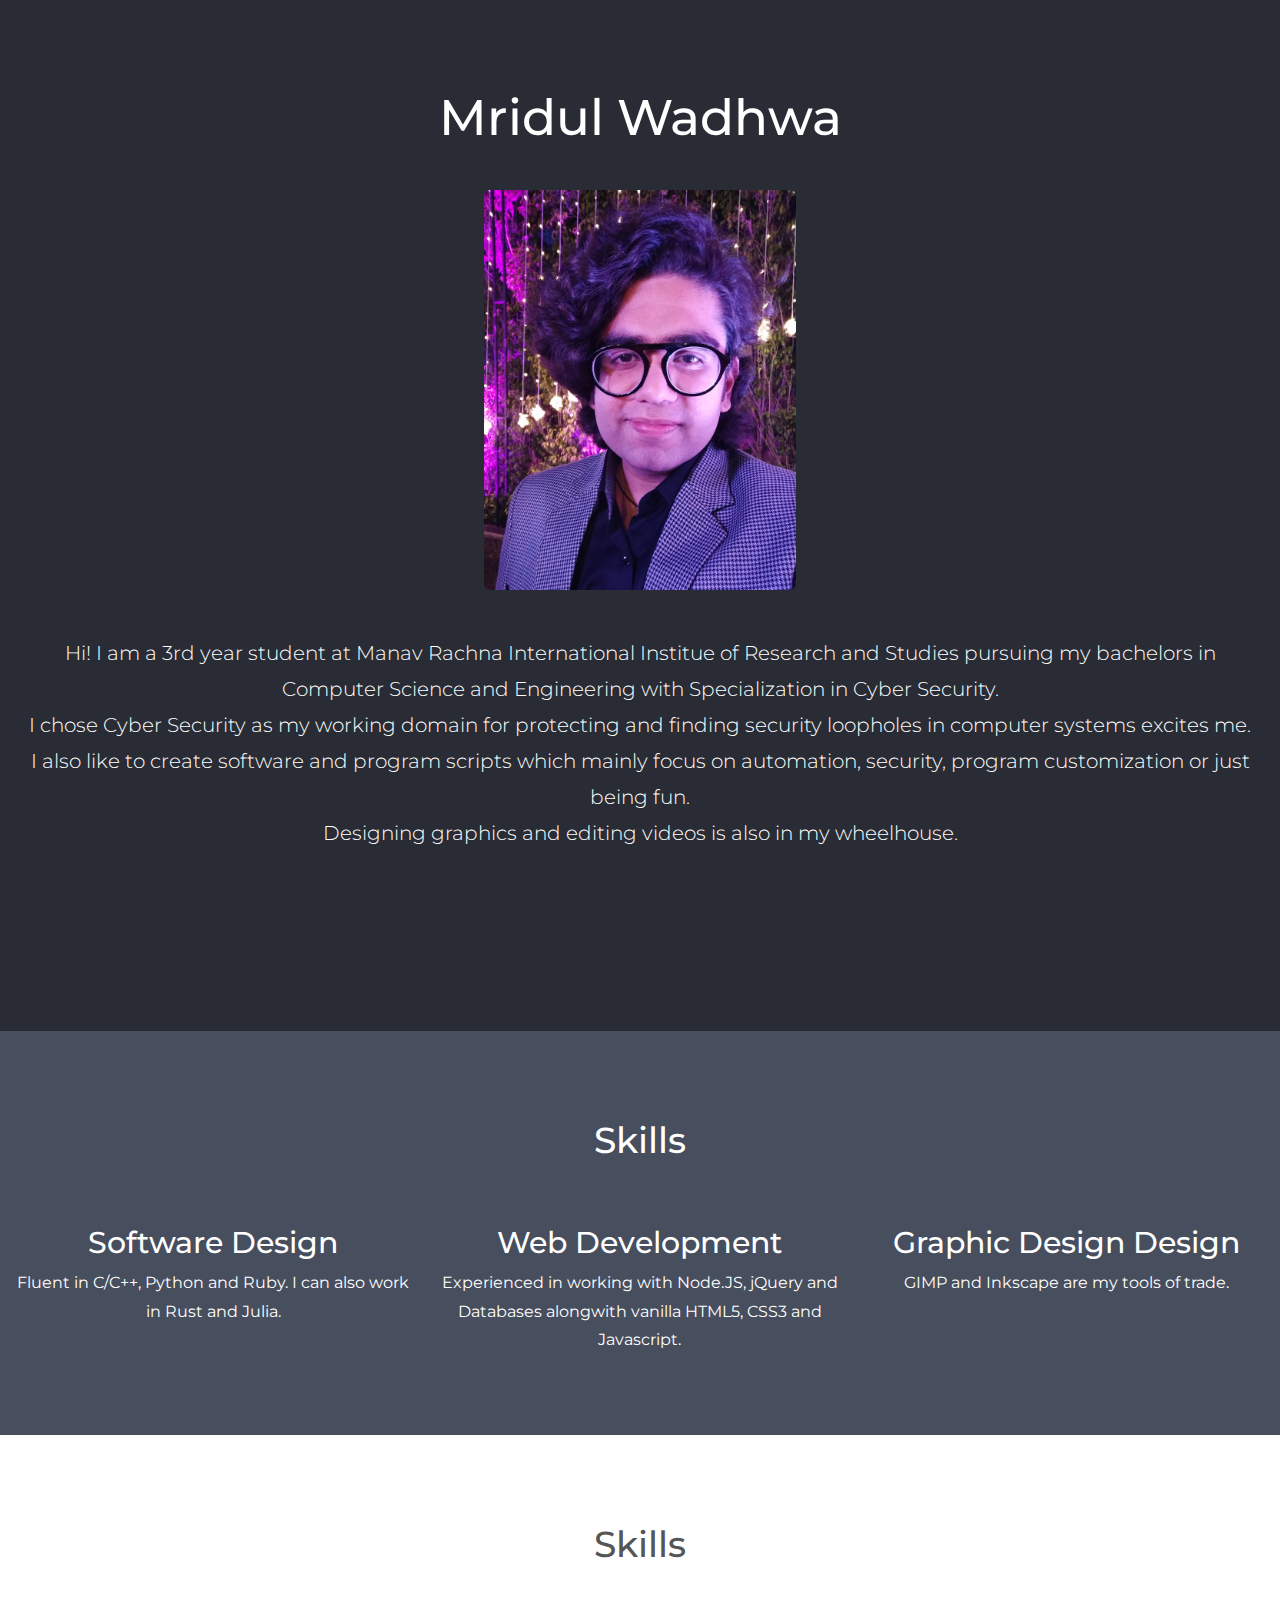
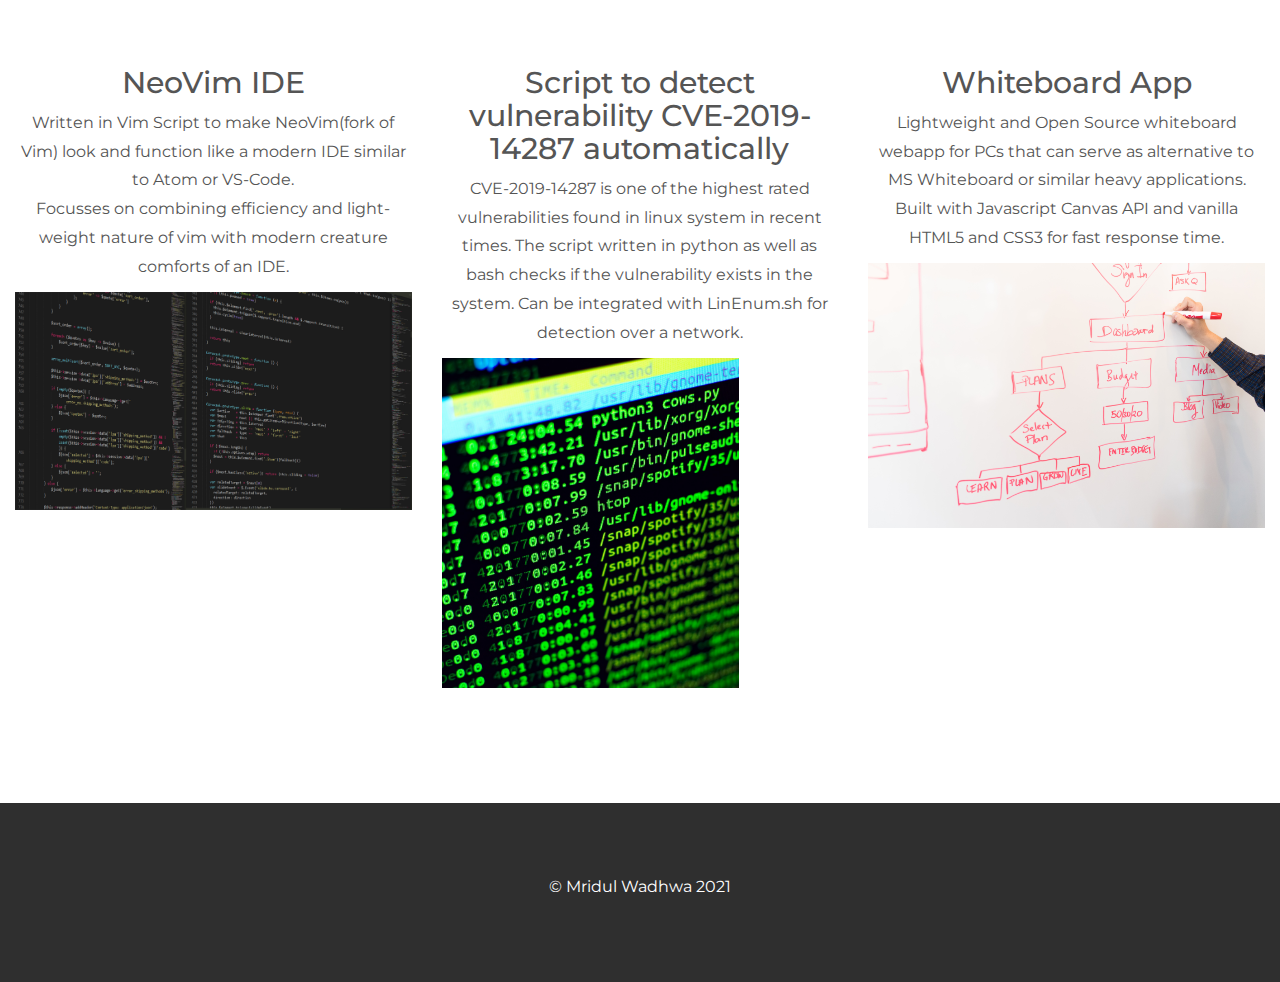
<file: docs/index.html>
<!DOCTYPE html>
<html lang="en">
<head>
  <!-- Theme Made By www.w3schools.com - No Copyright -->
  <title>Bootstrap Portfolio Template</title>
  <meta charset="utf-8">
  <meta name="viewport" content="width=device-width, initial-scale=1">
  <link rel="stylesheet" href="https://maxcdn.bootstrapcdn.com/bootstrap/3.4.1/css/bootstrap.min.css">
  <link href="https://fonts.googleapis.com/css?family=Montserrat" rel="stylesheet">
  <script src="https://ajax.googleapis.com/ajax/libs/jquery/3.5.1/jquery.min.js"></script>
  <script src="https://maxcdn.bootstrapcdn.com/bootstrap/3.4.1/js/bootstrap.min.js"></script>
  <link rel="stylesheet" href="https://use.fontawesome.com/releases/v5.7.2/css/all.css" integrity="sha384-fnmOCqbTlWIlj8LyTjo7mOUStjsKC4pOpQbqyi7RrhN7udi9RwhKkMHpvLbHG9Sr" crossorigin="anonymous">
  <link rel="stylesheet" href="style.css">
</head>
<body>

<!-- First Container -->
<div class="container-fluid bg-1 text-center">
  <h3 class="margin">Mridul Wadhwa</h3>
  <img src="imgs/profile-photo-cropped.jpg" class="img-responsive img-rounded margin" style="display:inline" alt="M108Falcon" width="25%" height="25%">
  <p>
    Hi! I am a 3rd year student at Manav Rachna International Institue of Research and Studies pursuing my bachelors in Computer Science and Engineering with Specialization in Cyber Security. <br>
    I chose Cyber Security as my working domain for protecting and finding security loopholes in computer systems excites me. <br> 
    I also like to create software and program scripts which mainly focus on automation, security, program customization or just being fun. <br>
    Designing graphics and editing videos is also in my wheelhouse.
  </p>
  <div class="social-media">
    <ul class="nav-list">
      <li>
        <a href="https://www.github.com/M108Falcon" target="_blank" class="icon-link">
          <i class="fab fa-github-alt"></i>
        </a>
      </li>
      <li>
        <a href="https://www.linkedin.com/in/mridul-wadhwa-mw2000/" target="_blank" class="icon-link">
          <i class="fab fa-linkedin"></i>
        </a>
      </li>
      <li>
        <a href="https://www.reddit.com/user/M108Falcon" target="_blank" class="icon-link">
          <i class="fab fa-reddit"></i>
        </a>
      </li>
      <li>
        <a href="https://twitter.com/M108_Falcon" target="_blank" class="icon-link">
          <i class="fab fa-twitter-square"></i>
        </a>
      </li>
      <li>
        <a href="mailto:mridulwadhwa2000@gmail.com" target="_blank" class="icon-link">
          <i class="fa fa-envelope"></i>
        </a>
      </li>
    </ul>
  </div>
</div>

<!-- Second Container -->
<div class="container-fluid bg-2 text-center">
  <h1 class="margin">Skills</h1>
  <div class="row">
    <div class="col-sm-4">
      <i class="fas fa-terminal"></i>
      <h2>Software Design</h2>
      <p>
        Fluent in C/C++, Python and Ruby. I can also work in Rust and Julia.
      </p>
    </div>
  
    <div class="col-sm-4">
      <i class="fas fa-code"></i>
      <h2>Web Development</h2>
      <p>
        Experienced in working with Node.JS, jQuery and Databases alongwith vanilla HTML5, CSS3 and Javascript.
      </p>
    </div>
  
    <div class="col-sm-4">
      <i class="fas fa-palette"></i>
      <h2>Graphic Design Design</h2>
      <p>
        GIMP and Inkscape are my tools of trade.
      </p>
    </div>
  </div>
</div>

<!-- Third Container (Grid) -->
<div class="container-fluid bg-3 text-center">    
  <h1 class="margin">Skills</h1><br>
  <div class="row">
    <div class="col-sm-4">
      <h2>NeoVim IDE</h2>
      <p>Written in Vim Script to make NeoVim(fork of Vim) look and function like a modern IDE similar to Atom or VS-Code. <br>
        Focusses on combining efficiency and light-weight nature of vim with modern creature comforts of an IDE. <br></p>
      <img src="imgs/IDE.png" class="img-responsive margin" style="width:100%" alt="Image">
    </div>
    <div class="col-sm-4">
      <h2>Script to detect vulnerability CVE-2019-14287 automatically</h2>
      <p>CVE-2019-14287 is one of the highest rated vulnerabilities found in linux system in recent times. The script written in python as well as bash checks if the vulnerability exists in the system. Can be integrated with LinEnum.sh for detection over a network.</p>
      <img src="imgs/linux-system.jpg" class="img-responsive margin" style="width:75%" alt="Image">
    </div>
    <div class="col-sm-4"> 
      <h2>Whiteboard App</h2>
      <p>Lightweight and Open Source whiteboard webapp for PCs that can serve as alternative to MS Whiteboard or similar heavy applications. Built with Javascript Canvas API and vanilla HTML5 and CSS3 for fast response time.</p>
      <img src="imgs/whiteboard.jpg" class="img-responsive margin" style="width:100%" alt="Image">
    </div>
  </div>
</div>

<!-- Footer -->
<footer class="container-fluid bg-4 text-center">
  <p>&copy; Mridul Wadhwa 2021</p> 
</footer>

</body>
</html>
</file>
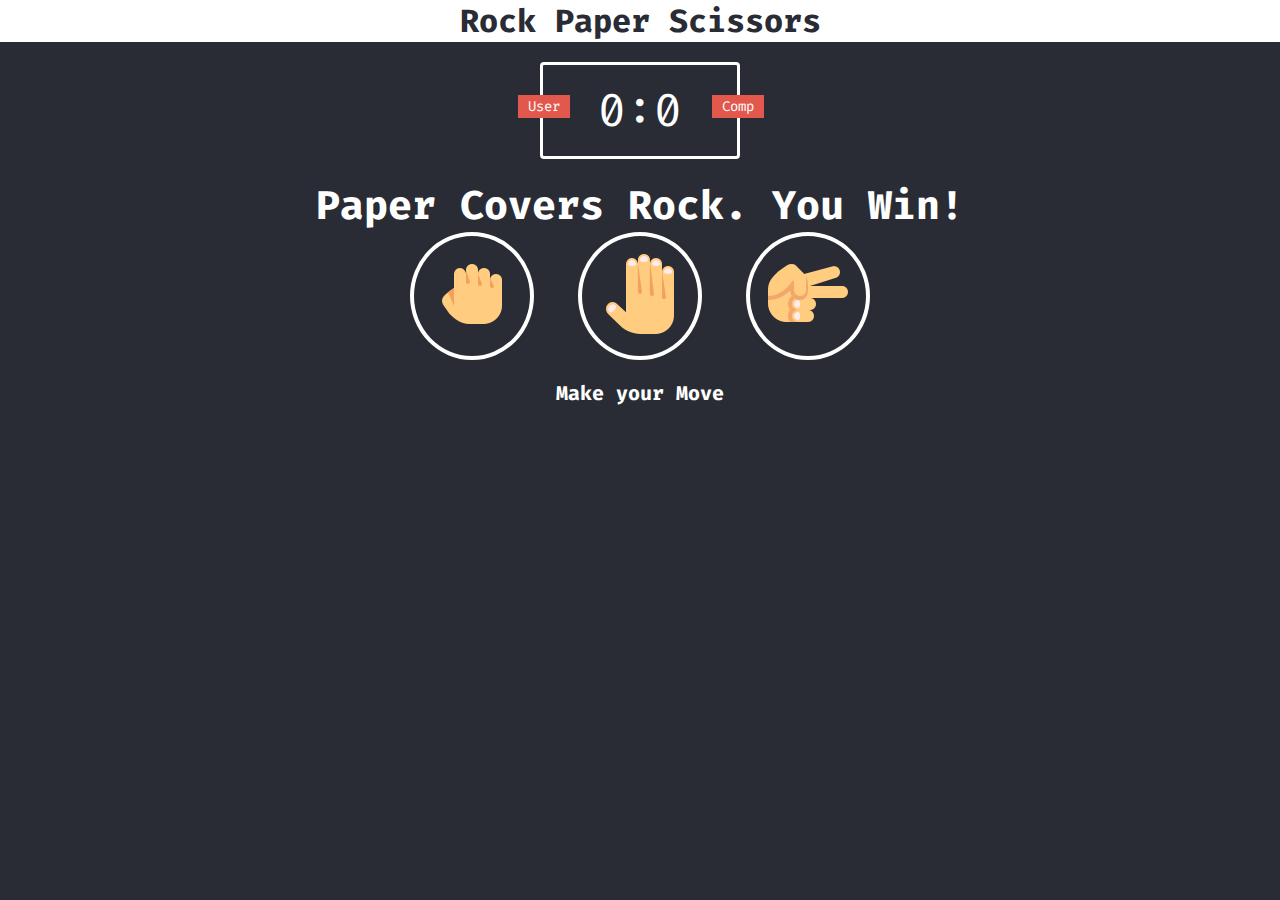
<file: rock_Paper_Scissor/index.html>
<!DOCTYPE html>
<html lang="en">
  <head>
    <meta charset="UTF-8">
    <meta name="viewport" content="width=device-width, initial-scale=1.0">
    <title>Rock Paper Scissors</title>
    <link rel="stylesheet" href="style.css">
  </head>
  <body>
    <header>
      <h1> Rock Paper Scissors </h1> 
    </header>

    <div class="score-board">
      <div class="badge" id="user-label">User</div>
      <div class="badge" id="comp-label">Comp</div>
      <span id="user-score">0</span>:<span id="comp-score">0</span>
    </div>
  
    <div class="result">
      <p>Paper Covers Rock. You Win!</p>
    </div>

    <div class="choices">
      <div class="choice" id="r">
        <img src="rock.png" alt="rock">
      </div>
      <div class="choice" id="p">
        <img src="paper.png" alt="paper">
      </div>
      <div class="choice" id="s">
        <img src="scissors.png" alt="scissors">
      </div>
    </div>
      <p id="action-message">Make your Move</p>

    <script src="app.js" charset="UTF-8"></script>

  </body>
</html>
</file>
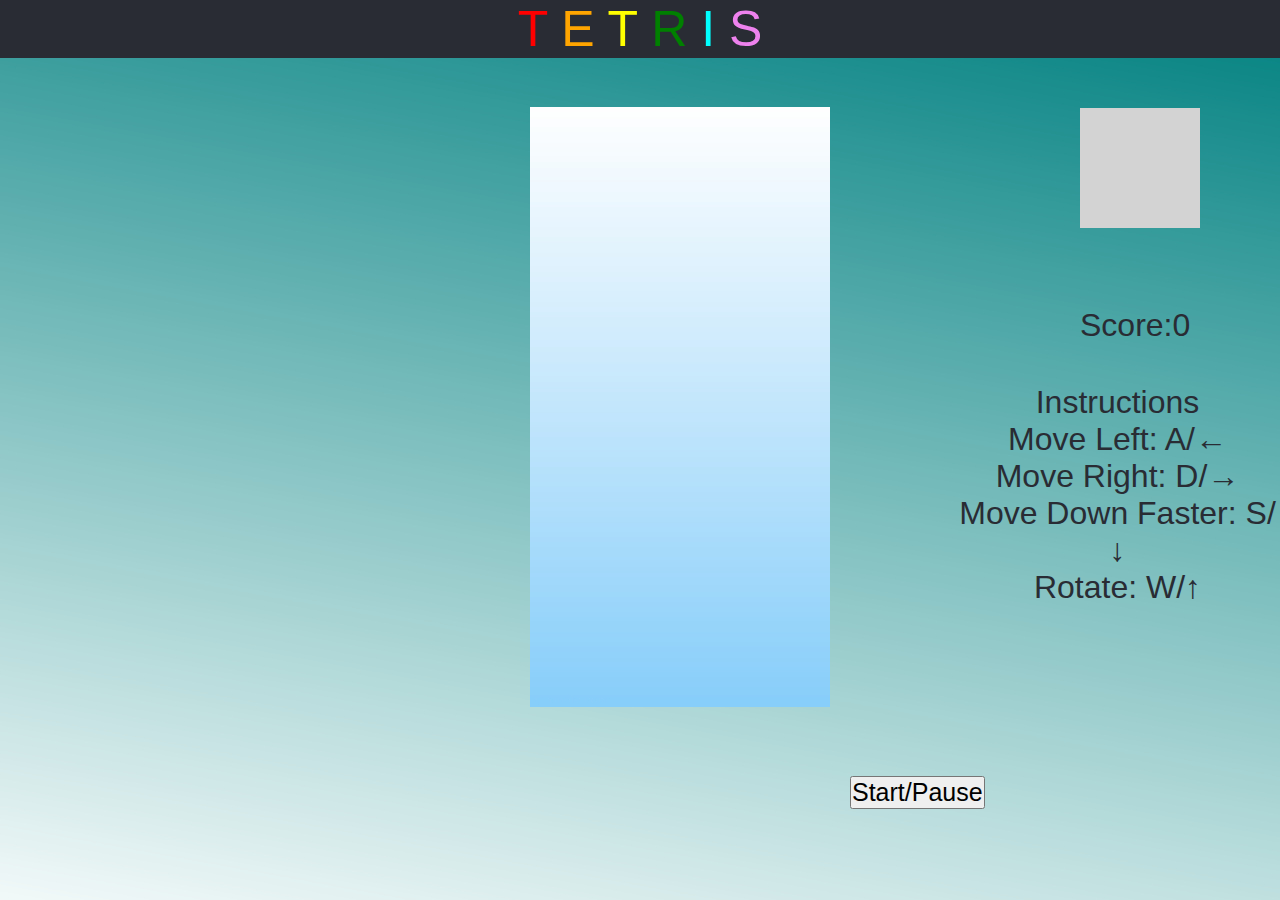
<file: tetris/index.html>
<!DOCTYPE html>
<html lang="en">
<head>
  <meta charset="UTF-8">
  <meta name="viewport" content="width=device-width, initial-scale=1.0">
  <title>Tetris</title>
  <link rel="stylesheet" href="style.css">
</head>
<body>
  <header>
    <p>
      <span style='color: red'>T</span>
      <span style='color: orange'>E</span>
      <span style='color: yellow'>T</span>
      <span style='color: green'>R</span>
      <span style='color: cyan'>I</span>
      <span style='color: violet'>S</span>

    </p>
  </header>

  <div class="container">
    
    <div class="grid">
      <div></div>
      <div></div>
      <div></div>
      <div></div>
      <div></div>
      <div></div>
      <div></div>
      <div></div>
      <div></div>
      <div></div>
      <div></div>
      <div></div>
      <div></div>
      <div></div>
      <div></div>
      <div></div>
      <div></div>
      <div></div>
      <div></div>
      <div></div>
      <div></div>
      <div></div>
      <div></div>
      <div></div>
      <div></div>
      <div></div>
      <div></div>
      <div></div>
      <div></div>
      <div></div>
      <div></div>
      <div></div>
      <div></div>
      <div></div>
      <div></div>
      <div></div>
      <div></div>
      <div></div>
      <div></div>
      <div></div>
      <div></div>
      <div></div>
      <div></div>
      <div></div>
      <div></div>
      <div></div>
      <div></div>
      <div></div>
      <div></div>
      <div></div>
      <div></div>
      <div></div>
      <div></div>
      <div></div>
      <div></div>
      <div></div>
      <div></div>
      <div></div>
      <div></div>
      <div></div>
      <div></div>
      <div></div>
      <div></div>
      <div></div>
      <div></div>
      <div></div>
      <div></div>
      <div></div>
      <div></div>
      <div></div>
      <div></div>
      <div></div>
      <div></div>
      <div></div>
      <div></div>
      <div></div>
      <div></div>
      <div></div>
      <div></div>
      <div></div>
      <div></div>
      <div></div>
      <div></div>
      <div></div>
      <div></div>
      <div></div>
      <div></div>
      <div></div>
      <div></div>
      <div></div>
      <div></div>
      <div></div>
      <div></div>
      <div></div>
      <div></div>
      <div></div>
      <div></div>
      <div></div>
      <div></div>
      <div></div>
      <div></div>
      <div></div>
      <div></div>
      <div></div>
      <div></div>
      <div></div>
      <div></div>
      <div></div>
      <div></div>
      <div></div>
      <div></div>
      <div></div>
      <div></div>
      <div></div>
      <div></div>
      <div></div>
      <div></div>
      <div></div>
      <div></div>
      <div></div>
      <div></div>
      <div></div>
      <div></div>
      <div></div>
      <div></div>
      <div></div>
      <div></div>
      <div></div>
      <div></div>
      <div></div>
      <div></div>
      <div></div>
      <div></div>
      <div></div>
      <div></div>
      <div></div>
      <div></div>
      <div></div>
      <div></div>
      <div></div>
      <div></div>
      <div></div>
      <div></div>
      <div></div>
      <div></div>
      <div></div>
      <div></div>
      <div></div>
      <div></div>
      <div></div>
      <div></div>
      <div></div>
      <div></div>
      <div></div>
      <div></div>
      <div></div>
      <div></div>
      <div></div>
      <div></div>
      <div></div>
      <div></div>
      <div></div>
      <div></div>
      <div></div>
      <div></div>
      <div></div>
      <div></div>
      <div></div>
      <div></div>
      <div></div>
      <div></div>
      <div></div>
      <div></div>
      <div></div>
      <div></div>
      <div></div>
      <div></div>
      <div></div>
      <div></div>
      <div></div>
      <div></div>
      <div></div>
      <div></div>
      <div></div>
      <div></div>
      <div></div>
      <div></div>
      <div></div>
      <div></div>
      <div></div>
      <div></div>
      <div></div>
      <div></div>
      <div></div>
      <div></div>
      <div></div>
      <div></div>
      <div></div>
      <div></div>
      <div></div>
      <div class="taken"></div>
      <div class="taken"></div>
      <div class="taken"></div>
      <div class="taken"></div>
      <div class="taken"></div>
      <div class="taken"></div>
      <div class="taken"></div>
      <div class="taken"></div>
      <div class="taken"></div>
      <div class="taken"></div>
    </div>

    <div class="mini-grid">
      <div></div>
      <div></div>
      <div></div>
      <div></div>
      <div></div>
      <div></div>
      <div></div>
      <div></div>
      <div></div>
      <div></div>
      <div></div>
      <div></div>
      <div></div>
      <div></div>
      <div></div>
      <div></div>
    </div>

  </div>

  <h3 class="count"> Score: <span id="score">0</span></h3>
  <div class="count">
    <p>
        Instructions<br>
        Move Left: A/&larr;<br>
        Move Right: D/&rarr;<br>
        Move Down Faster: S/&darr;<br>
        Rotate: W/&uarr;
    </p>
  </div>
  <button id="start-button">Start/Pause</button>

  <script src="app.js" charset="UTF-8"></script> 
</body>
</html>
</file>
<file: docs/style.css>
body {
    background-color: #292C34;
    font: 20px Montserrat, sans-serif;
    line-height: 1.8;
    color: #f5f6f7;
}

p {
      font-size: 16px;
}
.margin {
    margin-bottom: 45px;
}

.bg-1 { 
    color: #ffffff;
}

.bg-1 h3 {
    font-size: 5rem;
    font-weight: 500;
}

.bg-1 p{
    font-size: 2rem;
    font-weight: 300;
}

.nav-list {
    list-style: none;
    width: 100%;
    height: 100%;
    display: flex;
    justify-content: center;
    align-items: center;
}

.social-media i{
    font-size: 5rem;
    padding: 20px;
    transition: color 650ms;
}

.fa-github-alt:hover{
    color: #F4CBB2;
    /* color: #6cc644 */
}

.fa-linkedin:hover{
    color: #0e76a8;
}

.fa-twitter-square:hover{
    color: #1DA1F2;
}

.fa-reddit:hover{
    color: #ff570f
}

.fa-envelope:hover{
    color: #fbbc05;
}

.bg-2 { 
background-color: #474e5d; /* Dark Blue */
color: #ffffff;
}
.bg-3 { 
background-color: #ffffff; /* White */
color: #555555;
}
.bg-4 { 
background-color: #2f2f2f; /* Black Gray */
color: #fff;
}
.container-fluid {
padding-top: 70px;
padding-bottom: 70px;
}
</file>
<file: rock_Paper_Scissor/style.css>
/* Importing Fonts from fonts.google.com */
@import url('https://fonts.googleapis.com/css2?family=Fira+Code:wght@500;700&display=swap');

/* * stands for global style */
* {
    margin: 0;
    padding: 0;
    box-sizing: border-box;
}

body {
    background-color: #292C34;
}

header {
    background: white;
}

header > h1{
    color: #292C34;
    text-align: center;
    font-family:'Fira Code', monospace;
}

.score-board{
    margin: 20px auto;
    border: 3px solid white;
    border-radius: 4px;
    text-align: center;
    width: 200px;
    color: white;
    font-size: 46px;
    padding: 15px 20px;
    font-family: 'Fira Code', monospace;
    position: relative;
}

.badge{
    background: #E2584D;
    color: white;
    font-size: 14px;
    padding: 2px 10px;
    font-family: 'Fira Code', monospace;
}

#user-label{
    position: absolute;
    top: 30px;
    left: -25px;
}

#comp-label{
    position: absolute;
    top: 30px;
    right: -27px;
}

.result{
    font-size: 40px;
    color: white;
}

.result > p{
    text-align: center;
    font-weight: bold;
    font-family: 'Fira Code', monospace;
}

.choices{
    margin-top: 50px 0;
    text-align: center;
}

.choice{
    border: 4px solid white;
    border-radius: 50%;
    padding: 10px;
    margin: 0 20px;
    display: inline-block;
    transition: all 0.25s ease;
}

.choice:hover{
    cursor: pointer;
    background:#bd93f9;
}

#action-message{
    text-align: center;
    color: white;
    font-family: 'Fira Code', monospace;
    font-weight: bold;
    font-size: 20px;
    margin-top: 20px
}

.green-glow{
    border: 4px solid green;
    box-shadow: 0 0 4px rgb(10, 235, 10);
}

.red-glow{
    border: 4px solid rgb(187, 16, 16);
    box-shadow: 0 0 4px rgb(219, 7, 7);
}

.grey-glow{
    border: 4px solid rgb(90, 88, 88);
    box-shadow: 0 0 4px grey;
}
</file>
<file: tetris/style.css>
@import url('https://fonts.googleapis.com/css2?family=Roboto+Slab:wght@400;700&display=swap');

* {
  margin: 0;
  padding: 0;
}

header {
  background-color: #292C34;
}

header > p {

  /* margin-top: 25px; */
  text-align: center;
  font-size: 50px;
  font-family: 'Roboto', sans-serif;
}

body {
  background-image: url("background.jpg");
  background-color: #cccccc;
}

.count {
  display: flex;
  flex-wrap: wrap;
  margin-top: -300px;
  margin-left: 1080px;
  font-size: 2em;
  font-family: 'Roboto', sans-serif;
  font-weight: 200;
  color: #292C34;
}

.count > p {
  /* border: 4px solid #292C34; */
  border-radius: 21px;
  display: flex;
  flex-wrap: wrap;
  margin-top: 340px;
  margin-left: -125px;
  text-align: center;
  font-family: 'Roboto', sans-serif;
  color: #292C34;
}

#start-button {
  display: flex;
  flex-wrap: wrap;
  margin-left: 850px;
  margin-top: 170px;
  font-size: 25px;
  font-family: 'Roboto', sans-serif;
  transition: all 0.25s ease;
}

#start-button:hover {
  cursor: pointer;
  background: white;
  color: #292C34;
  transform: scale(1.15);
}


.grid{
  transform: scale(1.5);
  margin-top: 149px;
  margin-left: 580px;
  width: 200px;
  height: 400px;
  display: flex;
  flex-wrap: wrap;
  background-image: url(texture.jpg);
  background-size: cover;
  
}

.container{
  display: flex;
}

.grid div{
  height: 20px;
  width: 20px;
  /* background-color: red; */
}

.tetromino{
  background-color: blue;
}

.mini-grid{
  transform: scale(1.5);
  margin-top: 70px;
  margin-left: 320px;
  width: 80px;
  height: 80px;
  display: flex;
  flex-wrap: wrap;
  background-color: lightgrey;
}

.mini-grid div{
  height: 20px;
  width: 20px;
}
</file>
